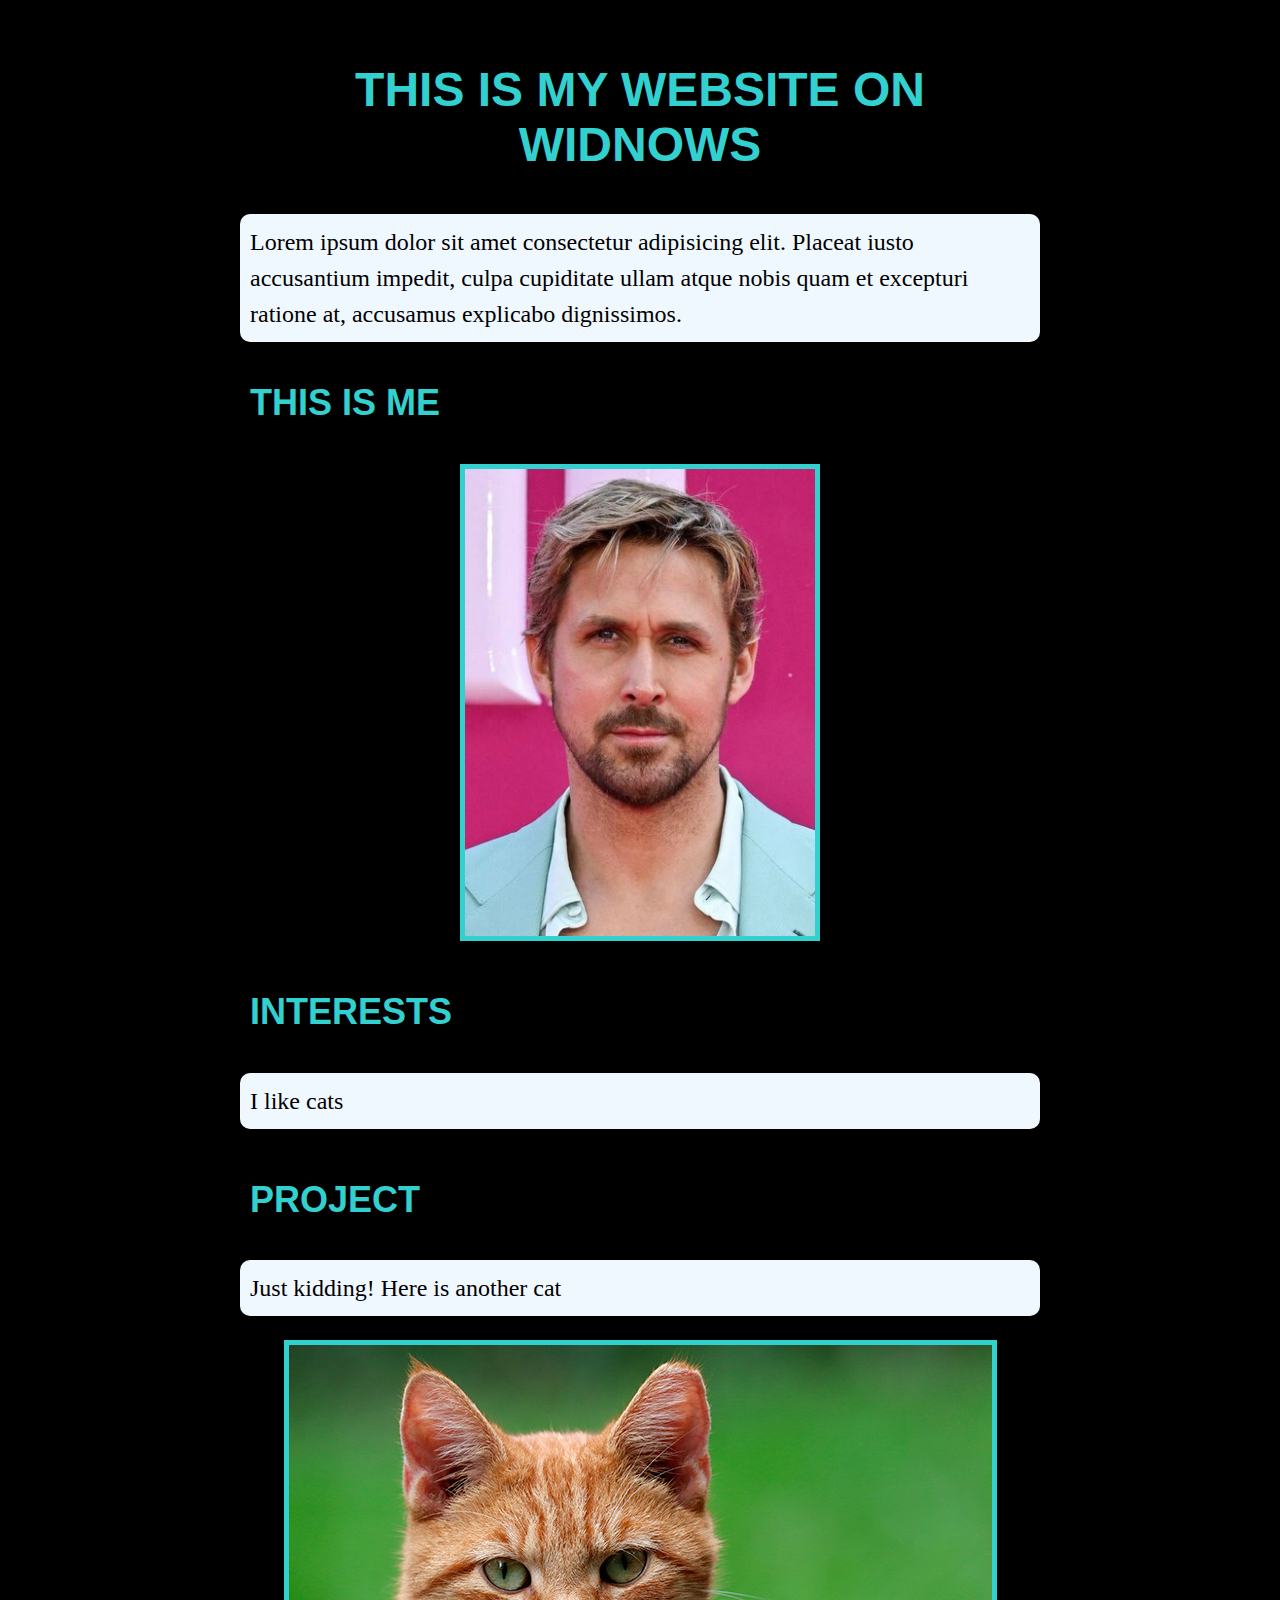
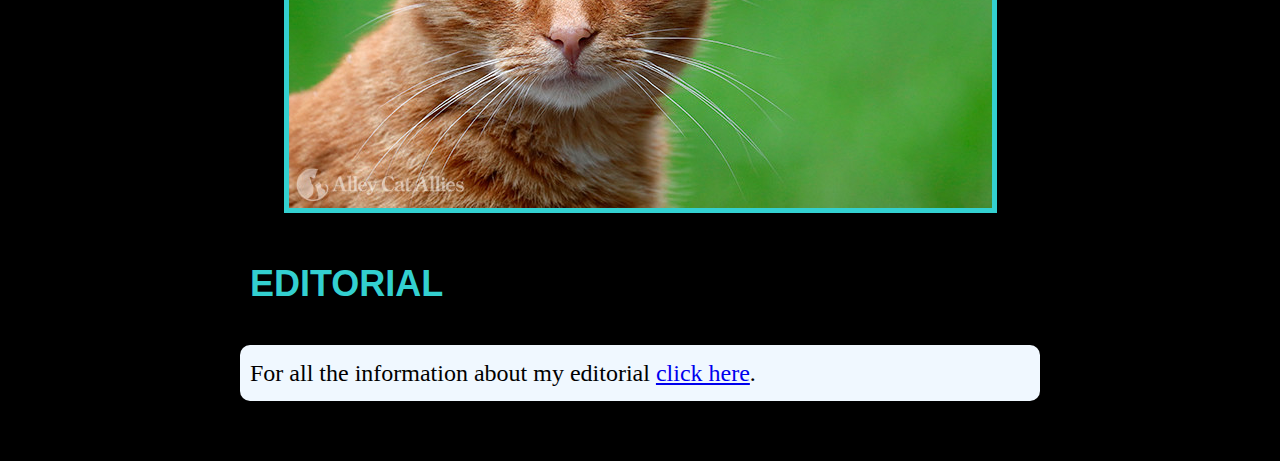
<file: index.html>
<!DOCTYPE html>
<html lang="en">

<head>
    <meta charset="UTF-8">
    <title>First github site windows</title>
    <link rel="stylesheet" href="styles.css">
</head>
<body>
    <h1>This is my website on Widnows</h1>

    <p>Lorem ipsum dolor sit amet consectetur adipisicing elit. Placeat iusto accusantium impedit, culpa cupiditate ullam atque nobis quam et excepturi ratione at, accusamus explicabo dignissimos.</p>

    <section>
        <h2>This is me</h2>

        <img src="personal folder/images/Background.png" alt="Ryan Gosling" width="350" height="500">
    </section>

    <section>
        <h2>Interests</h2>
        <p>I like cats</p>

    </section>

    <section>
        <h2>Project</h2>
        <p>Just kidding! Here is another cat</p>
            <img src="personal folder/interests/FELV-cat (1).jpg" alt="orange cat">
    </section>

    <section>
        <h2>Editorial</h2>
        <p>For all the information about my editorial <a href="editorial.html">click here</a>.</p>
    </section>

</body>
</html>
</file>
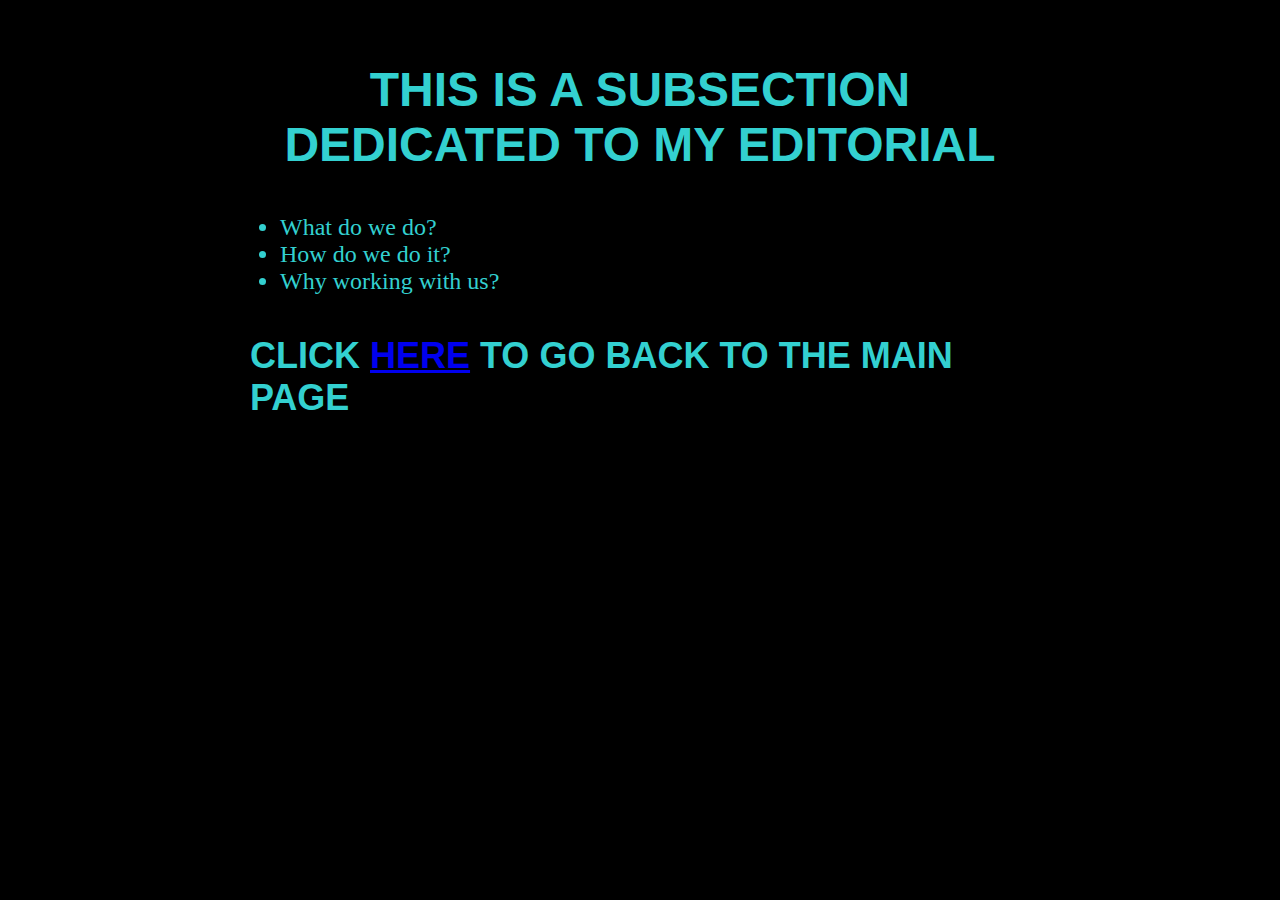
<file: editorial.html>
<!DOCTYPE html>
<html lang="en">
<head>
    <meta charset="UTF-8">
    <title>Document</title>
    <link rel="stylesheet" href="styles.css">
</head>
<body>
   <h1>This is a subsection dedicated to my editorial</h1>
        <ul>
            <li>What do we do?</li>
            <li>How do we do it?</li>
            <li>Why working with us?</li>
        </ul>

    <h2>Click <a href="index.html">here</a> to go back to the main page</h2>
</body>
</html>
</file>
<file: styles.css>
body {
    color: rgb(51, 208, 208);
    font-size: 1.5em;
    font-family: Georgia, 'Times New Roman', Times, serif;
    background-color: black;
    max-width: 800px;
    margin: auto;
    padding: 20px;
}

h1, h2 {
    font-family: Arial, sans-serif;
    background-color: black;
    padding: 10px;
    text-transform: uppercase;
    color: rgb(51, 208, 208);
}

h1 {
    text-align: center;
}

p {
    line-height: 1.5em;
    background-color: aliceblue;
    color: black;
    padding: 10px;
    border-radius: 10px;
}

section {
    margin-bottom: 40px;
}

img {
    display: block;
    margin: 20px auto;
    border: 5px solid rgb(51, 208, 208);
    max-width: 100%;
    height: auto;
}
</file>
